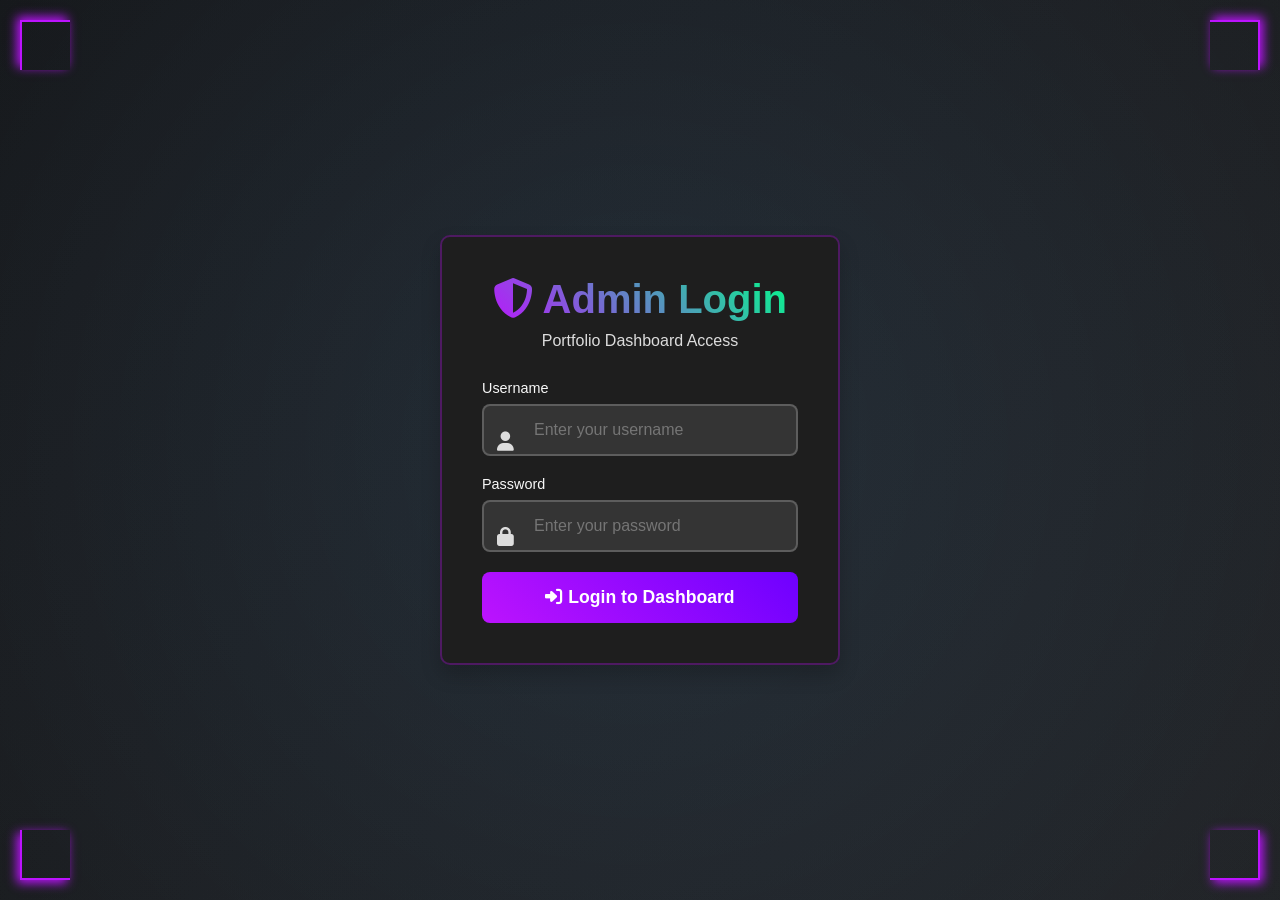
<file: testing/admin.html>
<!DOCTYPE html>
<html lang="en">
<head>
    <meta charset="UTF-8">
    <meta name="viewport" content="width=device-width, initial-scale=1.0">
    <title>Admin Login - Portfolio Dashboard</title>
    <link rel="stylesheet" href="https://cdnjs.cloudflare.com/ajax/libs/font-awesome/6.4.0/css/all.min.css">
    <style>
        :root {
            --primary: #6e00ff;
            --primary-dark: #4a00b4;
            --secondary: #00ff88;
            --dark: #121212;
            --dark-light: #1e1e1e;
            --light: #f8f8f8;
            --gray: #333;
            --lighter-gray: #555;
            --light-gray: #ddd;
            --neon-green: #39ff14;
            --neon-blue: #4d4dff;
            --neon-purple: #bc13fe;
            --error-red: #ff3860;
            --success-green: #23d160;
            --border-radius: 10px;
            --card-shadow: 0 10px 20px rgba(0, 0, 0, 0.2);
            --transition: all 0.3s ease;
        }

        * {
            margin: 0;
            padding: 0;
            box-sizing: border-box;
            font-family: 'Segoe UI', Tahoma, Geneva, Verdana, sans-serif;
        }

        body {
            background: linear-gradient(135deg, var(--dark) 0%, var(--dark-light) 100%);
            color: var(--light);
            min-height: 100vh;
            display: flex;
            align-items: center;
            justify-content: center;
            position: relative;
            overflow: hidden;
        }

        /* Animated Background */
        .bg-animation {
            position: absolute;
            top: 0;
            left: 0;
            width: 100%;
            height: 100%;
            overflow: hidden;
            z-index: -1;
        }

        .bg-animation::before {
            content: '';
            position: absolute;
            top: -50%;
            left: -50%;
            width: 200%;
            height: 200%;
            background: radial-gradient(circle, rgba(188, 19, 254, 0.1) 0%, transparent 70%);
            animation: rotate 20s linear infinite;
        }

        .bg-animation::after {
            content: '';
            position: absolute;
            top: -50%;
            right: -50%;
            width: 200%;
            height: 200%;
            background: radial-gradient(circle, rgba(0, 255, 136, 0.1) 0%, transparent 70%);
            animation: rotate 25s linear infinite reverse;
        }

        @keyframes rotate {
            0% { transform: rotate(0deg); }
            100% { transform: rotate(360deg); }
        }

        /* Game UI Corner Frames */
        .game-ui-frame {
            position: fixed;
            width: 50px;
            height: 50px;
            border: 2px solid var(--neon-purple);
            z-index: 999;
            pointer-events: none;
        }

        .top-left {
            top: 20px;
            left: 20px;
            border-right: none;
            border-bottom: none;
            box-shadow: -3px -3px 10px var(--neon-purple);
        }

        .top-right {
            top: 20px;
            right: 20px;
            border-left: none;
            border-bottom: none;
            box-shadow: 3px -3px 10px var(--neon-purple);
        }

        .bottom-left {
            bottom: 20px;
            left: 20px;
            border-right: none;
            border-top: none;
            box-shadow: -3px 3px 10px var(--neon-purple);
        }

        .bottom-right {
            bottom: 20px;
            right: 20px;
            border-left: none;
            border-top: none;
            box-shadow: 3px 3px 10px var(--neon-purple);
        }

        /* Login Container */
        .login-container {
            background-color: var(--dark-light);
            border-radius: var(--border-radius);
            box-shadow: var(--card-shadow);
            border: 2px solid rgba(188, 19, 254, 0.3);
            padding: 40px;
            width: 100%;
            max-width: 400px;
            position: relative;
            backdrop-filter: blur(10px);
            animation: slideUp 0.6s ease-out;
        }

        @keyframes slideUp {
            from {
                opacity: 0;
                transform: translateY(50px);
            }
            to {
                opacity: 1;
                transform: translateY(0);
            }
        }

        .login-header {
            text-align: center;
            margin-bottom: 30px;
        }

        .login-header h1 {
            font-size: 2.5rem;
            margin-bottom: 10px;
            background: linear-gradient(45deg, var(--neon-purple), var(--secondary));
            -webkit-background-clip: text;
            -webkit-text-fill-color: transparent;
            background-clip: text;
        }

        .login-header p {
            color: var(--light-gray);
            font-size: 1rem;
        }

        .form-group {
            margin-bottom: 20px;
            position: relative;
        }

        .form-group label {
            display: block;
            margin-bottom: 8px;
            color: var(--light);
            font-weight: 500;
            font-size: 0.9rem;
        }

        .form-control {
            width: 100%;
            padding: 15px 20px;
            padding-left: 50px;
            background-color: rgba(255, 255, 255, 0.1);
            border: 2px solid rgba(255, 255, 255, 0.2);
            border-radius: 8px;
            color: var(--light);
            font-size: 1rem;
            transition: var(--transition);
        }

        .form-control:focus {
            outline: none;
            border-color: var(--neon-purple);
            background-color: rgba(188, 19, 254, 0.1);
            box-shadow: 0 0 20px rgba(188, 19, 254, 0.3);
        }

        .form-icon {
            position: absolute;
            left: 15px;
            top: 50%;
            transform: translateY(-50%);
            color: var(--light-gray);
            font-size: 1.2rem;
            margin-top: 12px;
        }

        .btn-login {
            width: 100%;
            padding: 15px;
            background: linear-gradient(45deg, var(--neon-purple), var(--primary));
            color: white;
            border: none;
            border-radius: 8px;
            font-weight: 600;
            font-size: 1.1rem;
            cursor: pointer;
            transition: var(--transition);
            position: relative;
            overflow: hidden;
        }

        .btn-login:hover {
            transform: translateY(-2px);
            box-shadow: 0 10px 30px rgba(188, 19, 254, 0.5);
        }

        .btn-login:active {
            transform: translateY(0);
        }

        .btn-login:disabled {
            opacity: 0.6;
            cursor: not-allowed;
            transform: none;
        }

        .loading-spinner {
            width: 20px;
            height: 20px;
            border: 2px solid rgba(255, 255, 255, 0.3);
            border-radius: 50%;
            border-top-color: white;
            animation: spin 1s linear infinite;
            margin-right: 10px;
        }

        @keyframes spin {
            to { transform: rotate(360deg); }
        }

        .error-message {
            background-color: rgba(255, 56, 96, 0.1);
            color: var(--error-red);
            padding: 12px 15px;
            border-radius: 8px;
            border: 1px solid rgba(255, 56, 96, 0.3);
            margin-bottom: 20px;
            font-size: 0.9rem;
            display: none;
        }

        .success-message {
            background-color: rgba(35, 209, 96, 0.1);
            color: var(--success-green);
            padding: 12px 15px;
            border-radius: 8px;
            border: 1px solid rgba(35, 209, 96, 0.3);
            margin-bottom: 20px;
            font-size: 0.9rem;
            display: none;
        }

        .forgot-password {
            text-align: center;
            margin-top: 20px;
        }

        .forgot-password a {
            color: var(--secondary);
            text-decoration: none;
            font-size: 0.9rem;
            transition: var(--transition);
        }

        .forgot-password a:hover {
            color: var(--neon-green);
            text-shadow: 0 0 5px var(--neon-green);
        }

        /* Demo Credentials */
        .demo-credentials {
            background-color: rgba(0, 255, 136, 0.1);
            border: 1px solid rgba(0, 255, 136, 0.3);
            border-radius: 8px;
            padding: 15px;
            margin-bottom: 20px;
            font-size: 0.9rem;
        }

        .demo-credentials h4 {
            color: var(--secondary);
            margin-bottom: 8px;
            font-size: 1rem;
        }

        .demo-credentials p {
            margin: 5px 0;
            color: var(--light-gray);
        }

        .demo-credentials strong {
            color: var(--light);
        }

        /* Responsive */
        @media (max-width: 576px) {
            .login-container {
                margin: 20px;
                padding: 30px 20px;
            }

            .login-header h1 {
                font-size: 2rem;
            }

            .game-ui-frame {
                width: 30px;
                height: 30px;
            }

            .top-left, .top-right {
                top: 10px;
            }

            .bottom-left, .bottom-right {
                bottom: 10px;
            }

            .top-left, .bottom-left {
                left: 10px;
            }

            .top-right, .bottom-right {
                right: 10px;
            }
        }
    </style>
</head>
<body>
    <!-- Animated Background -->
    <div class="bg-animation"></div>

    <!-- Game UI Corner Frames -->
    <div class="game-ui-frame top-left"></div>
    <div class="game-ui-frame top-right"></div>
    <div class="game-ui-frame bottom-left"></div>
    <div class="game-ui-frame bottom-right"></div>

    <div class="login-container">
        <div class="login-header">
            <h1><i class="fas fa-shield-alt"></i> Admin Login</h1>
            <p>Portfolio Dashboard Access</p>
        </div>

        <!-- Demo Credentials -->
        <!-- <div class="demo-credentials">
            <h4><i class="fas fa-info-circle"></i> Demo Credentials</h4>
            <p><strong>Username:</strong> admin</p>
            <p><strong>Password:</strong> admin123</p>
        </div> -->

        <div class="error-message" id="errorMessage">
            <i class="fas fa-exclamation-triangle"></i> <span id="errorText"></span>
        </div>

        <div class="success-message" id="successMessage">
            <i class="fas fa-check-circle"></i> <span id="successText"></span>
        </div>

        <form id="loginForm">
            <div class="form-group">
                <label for="username">Username</label>
                <div style="position: relative;">
                    <i class="fas fa-user form-icon"></i>
                    <input type="text" id="username" class="form-control" placeholder="Enter your username" required>
                </div>
            </div>

            <div class="form-group">
                <label for="password">Password</label>
                <div style="position: relative;">
                    <i class="fas fa-lock form-icon"></i>
                    <input type="password" id="password" class="form-control" placeholder="Enter your password" required>
                </div>
            </div>

            <button type="submit" class="btn-login" id="loginBtn">
                <span id="loginBtnText">
                    <i class="fas fa-sign-in-alt"></i> Login to Dashboard
                </span>
            </button>
        </form>

        <!-- <div class="forgot-password">
            <a href="#" onclick="showForgotPassword()">
                <i class="fas fa-question-circle"></i> Forgot Password?
            </a>
        </div> -->
    </div>

    <script>
        // Check if user is already logged in
        document.addEventListener('DOMContentLoaded', function() {
            if (isLoggedIn()) {
                window.location.href = 'admin-dashboard.html';
            }
        });

        // Login form handler
        document.getElementById('loginForm').addEventListener('submit', function(e) {
            e.preventDefault();
            handleLogin();
        });

        function handleLogin() {
            const username = document.getElementById('username').value.trim();
            const password = document.getElementById('password').value.trim();
            const loginBtn = document.getElementById('loginBtn');
            const loginBtnText = document.getElementById('loginBtnText');

            // Clear previous messages
            hideMessages();

            // Validate inputs
            if (!username || !password) {
                showError('Please enter both username and password.');
                return;
            }

            // Show loading state
            loginBtn.disabled = true;
            loginBtnText.innerHTML = '<div class="loading-spinner"></div> Authenticating...';

            // Simulate authentication delay
            setTimeout(() => {
                // Check credentials (in real app, this would be server-side)
                if (authenticateUser(username, password)) {
                    // Set session
                    setUserSession(username);
                    
                    // Show success message
                    showSuccess('Login successful! Redirecting to dashboard...');
                    
                    // Redirect after short delay
                    setTimeout(() => {
                        window.location.href = 'admin-dashboard.html';
                    }, 1500);
                } else {
                    // Show error
                    showError('Invalid username or password. Please try again.');
                    
                    // Reset button
                    loginBtn.disabled = false;
                    loginBtnText.innerHTML = '<i class="fas fa-sign-in-alt"></i> Login to Dashboard';
                }
            }, 1500);
        }

        function authenticateUser(username, password) {
            // Demo credentials - in real app, this would be server-side validation
            const validCredentials = [
                { username: 'admin', password: 'admin123' },
                { username: 'chris', password: 'portfolio2024' },
                { username: 'demo', password: 'demo123' }
            ];

            return validCredentials.some(cred => 
                cred.username === username && cred.password === password
            );
        }

        function setUserSession(username) {
            const sessionData = {
                username: username,
                loginTime: Date.now(),
                isAuthenticated: true
            };
            
            // Store in localStorage and sessionStorage for persistence
            localStorage.setItem('adminSession', JSON.stringify(sessionData));
            sessionStorage.setItem('adminSession', JSON.stringify(sessionData));
        }

        function isLoggedIn() {
            const session = localStorage.getItem('adminSession') || sessionStorage.getItem('adminSession');
            
            if (!session) return false;
            
            try {
                const sessionData = JSON.parse(session);
                
                // Check if session is valid (not older than 24 hours)
                const sessionAge = Date.now() - sessionData.loginTime;
                const maxAge = 24 * 60 * 60 * 1000; // 24 hours
                
                if (sessionAge > maxAge) {
                    // Session expired
                    clearSession();
                    return false;
                }
                
                return sessionData.isAuthenticated === true;
            } catch (error) {
                console.error('Invalid session data:', error);
                clearSession();
                return false;
            }
        }

        function clearSession() {
            localStorage.removeItem('adminSession');
            sessionStorage.removeItem('adminSession');
        }

        function showError(message) {
            const errorDiv = document.getElementById('errorMessage');
            const errorText = document.getElementById('errorText');
            
            errorText.textContent = message;
            errorDiv.style.display = 'block';
            
            // Auto-hide after 5 seconds
            setTimeout(() => {
                errorDiv.style.display = 'none';
            }, 5000);
        }

        function showSuccess(message) {
            const successDiv = document.getElementById('successMessage');
            const successText = document.getElementById('successText');
            
            successText.textContent = message;
            successDiv.style.display = 'block';
        }

        function hideMessages() {
            document.getElementById('errorMessage').style.display = 'none';
            document.getElementById('successMessage').style.display = 'none';
        }

        function showForgotPassword() {
            alert('Demo App: Contact the administrator to reset your password.\n\nFor demo purposes, use:\nUsername: admin\nPassword: admin123');
        }

        // Auto-fill demo credentials on double-click
        document.querySelector('.demo-credentials').addEventListener('dblclick', function() {
            document.getElementById('username').value = 'admin';
            document.getElementById('password').value = 'admin123';
        });

        // Enter key support
        document.addEventListener('keydown', function(e) {
            if (e.key === 'Enter' && !document.getElementById('loginBtn').disabled) {
                handleLogin();
            }
        });
    </script>
</body>
</html>
</file>
